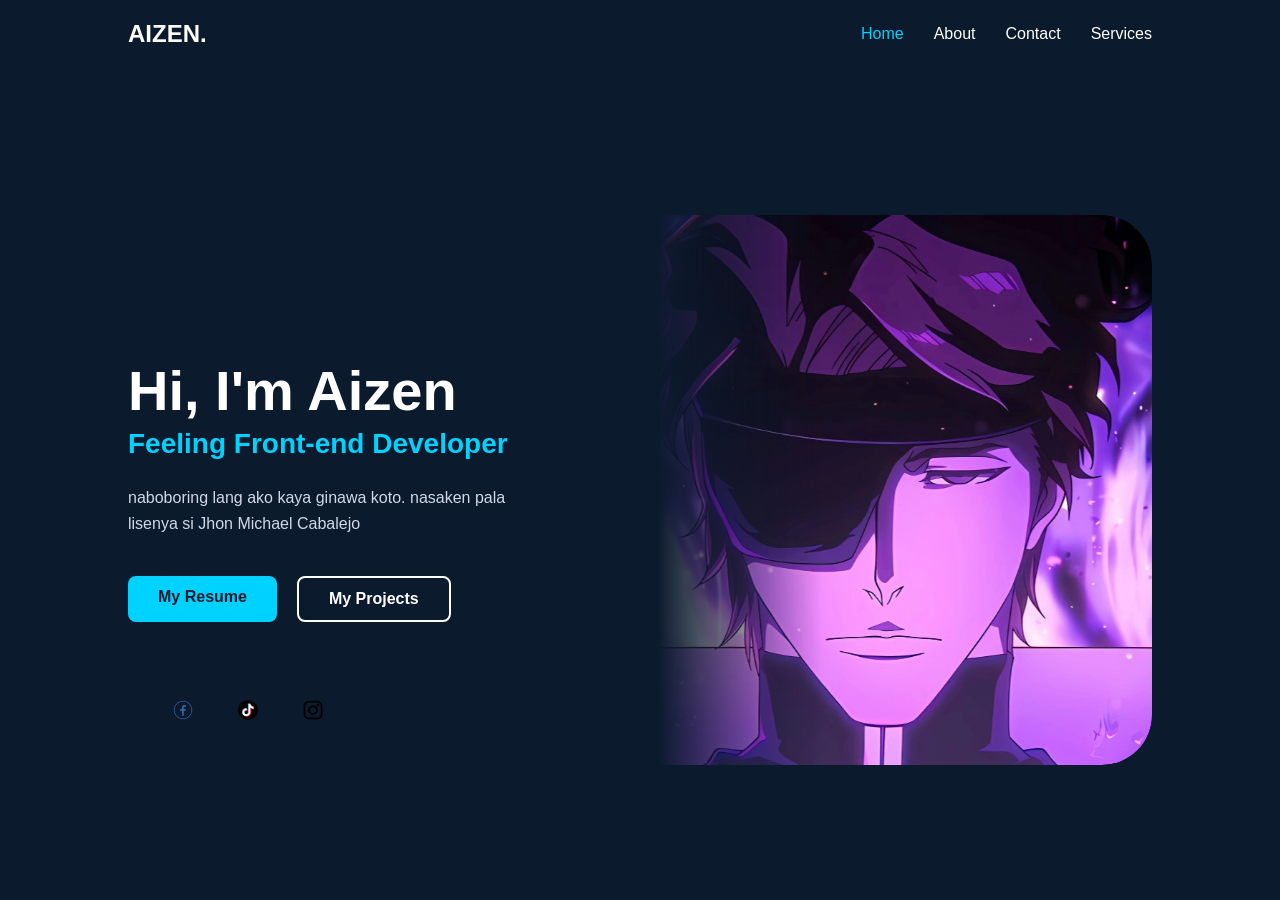
<file: index.html>
<!DOCTYPE html>
<html lang="en">
<head>
    <meta charset="UTF-8">
    <meta name="viewport" content="width=device-width, initial-scale=1.0">
    <title>Aizen Portfolio</title>
    <link rel="stylesheet" href="design.css">
</head>
<body>

    <!-- NAVBAR -->
    <nav class="navbar">
        <h2 class="logo">AIZEN.</h2>
        <div class="nav-links">
            <a href="index.html" class="active">Home</a>
            <a href="about.html">About</a>
            <a href="contact.html">Contact</a>
            <a href="services.html">Services</a>
        </div>
    </nav>

    <!-- HERO SECTION -->
    <section class="hero">
        <div class="hero-container">
            
            <!-- LEFT CONTENT -->
            <div class="hero-left">
                <h1 class="main-title">Hi, I'm Aizen</h1>
                <p class="subtitle">Feeling Front-end Developer</p>
                
                <p class="description">
                    naboboring lang ako kaya ginawa koto. nasaken pala lisenya si Jhon Michael Cabalejo
                </p>

                <div class="btn-container">
                    <a href="#" class="btn-solid">My Resume</a>
                    <a href="projects.html" class="btn-outline">My Projects</a>
                </div>
            </div>

            <!-- RIGHT CONTENT -->
            <div class="hero-right">
                <img src="pfp.jpg" alt="Aizen Portrait" class="portrait-img">
            </div>

            <!-- SOCIAL ICONS -->
            <div class="social-icons">
                <a href="https://www.facebook.com/arnel.john.guevarra.2024" target="_blank" rel="noopener noreferrer">
                    <img src="fb.png" alt="Facebook" class="social-icon">
                </a>
                <a href="https://www.tiktok.com/@aizensousukecodm" target="_blank" rel="noopener noreferrer">
                    <img src="tk.png" alt="TikTok" class="social-icon">
                </a>
                <a href="https://www.instagram.com/arnelguevs/" target="_blank" rel="noopener noreferrer">
                    <img src="ig.png" alt="Instagram" class="social-icon">
                </a>
            </div>

        </div>
    </section>

</body>
</html>
</file>
<file: design.css>
/* --- GLOBAL STYLES --- */
* {
    margin: 0;
    padding: 0;
    box-sizing: border-box;
    font-family: 'Arial', sans-serif; /* Prefer a cleaner modern sans-serif if possible */
}

body {
    background-color: #0b1a2d; 
    color: #ffffff;
    overflow-x: hidden; /* Prevents unwanted horizontal scroll from absolute positioned elements */
}

/* --- NAVBAR (Same as your basic setup but refined) --- */
.navbar {
    width: 100%;
    position: fixed; /* Optional: stays at top when scrolling */
    top: 0;
    display: flex;
    justify-content: space-between;
    align-items: center;
    padding: 20px 10%; /* Increased horizontal padding */
    z-index: 1000;
}

.logo {
    color: #ffffff;
    font-size: 24px;
    font-weight: bold;
}

.nav-links {
    display: flex;
    gap: 30px;
}

.nav-links a {
    text-decoration: none;
    color: #ffffff;
    font-weight: 500;
    transition: color 0.3s ease;
}

.nav-links a:hover,
.nav-links a.active {
    color: #00d2ff; /* Your new active blue color */
}

/* --- HERO SECTION LAYOUT --- */
.hero {
    height: 100vh; /* Full viewport height */
    display: flex;
    align-items: center; /* Vertically center content */
    padding-top: 80px; /* Accounts for fixed navbar */
}

.hero-container {
    width: 80%;
    max-width: 1200px;
    margin: 0 auto;
    display: flex; /* Key to placing text left, image right */
    align-items: center;
    position: relative; /* Necessary for social icons positioning */
}

/* --- LEFT SIDE: TEXT --- */
.hero-left {
    flex: 1; /* Takes up remaining space */
    padding-right: 50px;
}

.main-title {
    font-size: 56px; /* Large heading */
    font-weight: bold;
    margin-bottom: 5px;
}

.subtitle {
    font-size: 28px;
    color: #00d2ff; /* Accent blue for profession */
    font-weight: bold;
    margin-bottom: 25px;
}

.description {
    font-size: 16px;
    line-height: 1.6;
    color: #d1d9e6; /* Lighter grey for better reading on dark background */
    margin-bottom: 40px;
    max-width: 450px;
}

/* --- BUTTONS --- */
.btn-container {
    display: flex;
    gap: 20px;
}

.btn-container a {
    text-decoration: none;
    padding: 12px 30px;
    border-radius: 8px; /* Slightly rounded corners */
    font-weight: bold;
    font-size: 16px;
    transition: all 0.3s ease;
    display: inline-block;
}

.btn-solid {
    background-color: #00d2ff; /* Accent blue */
    color: #0b1a2d; /* Dark background color for text contrast */
}

.btn-outline {
    background-color: transparent;
    border: 2px solid #ffffff;
    color: #ffffff;
}

.btn-container a:hover {
    transform: translateY(-3px); /* Subtle hover lift */
    box-shadow: 0 10px 20px rgba(0, 210, 255, 0.2); /* Soft glow */
}

/* --- RIGHT SIDE: PORTRAIT --- */
.hero-right {
    flex: 1; /* Takes up equal space as the left side */
    display: flex;
    justify-content: flex-end; /* Pushes image far right */
    position: relative;
}

.portrait-img {
    max-width: 550px; /* Adjust as needed for your specific image */
    height: auto;
    object-fit: cover;
    /* This effect helps blend the image into the background (Optional) */
    mask-image: linear-gradient(to right, transparent 10%, black 40%); 
    border-radius: 50px; /* Optional: rounded corners for a softer look */
}

/* 1. The main container pinned to the bottom left */
.social-icons {
    position: absolute;
    bottom: 30px;         /* Keeps it visible above the fold */
    left: 30px;           /* Spacing away from the left window edge */
    display: flex;        /* Lines up icons side-by-side horizontally */
    gap: 15px;            /* Adds uniform space between each link */
    z-index: 99;          /* Forces icons to stay on top of the blue layout graphics */
    width: auto;          /* Ensures the container doesn't stretch unnecessarily */
    height: auto;
}

/* 2. Styling the circular link buttons */
.social-icons a {
   text-decoration: none;
    border: none;         
    width: 50px;          /* Increased from 40px */
    height: 50px;         /* Increased from 40px to match */
    display: flex;        
    justify-content: center;
    align-items: center;
    transition: all 0.3s ease;
}

/* 3. Setting sizes for your custom PNG image files inside the links */
.social-icon {
    width: 20px;          /* Keeps image size proportionate inside the circle */
    height: 20px;
    object-fit: contain;  /* Prevents distortion of the brand logos */
}

/* 4. Smooth hover animation effects */
.social-icons a:hover {
    color: #00d2ff;
    border-color: #00d2ff;
    transform: scale(1.1); /* Slightly pops out when hovered */
}
</file>
